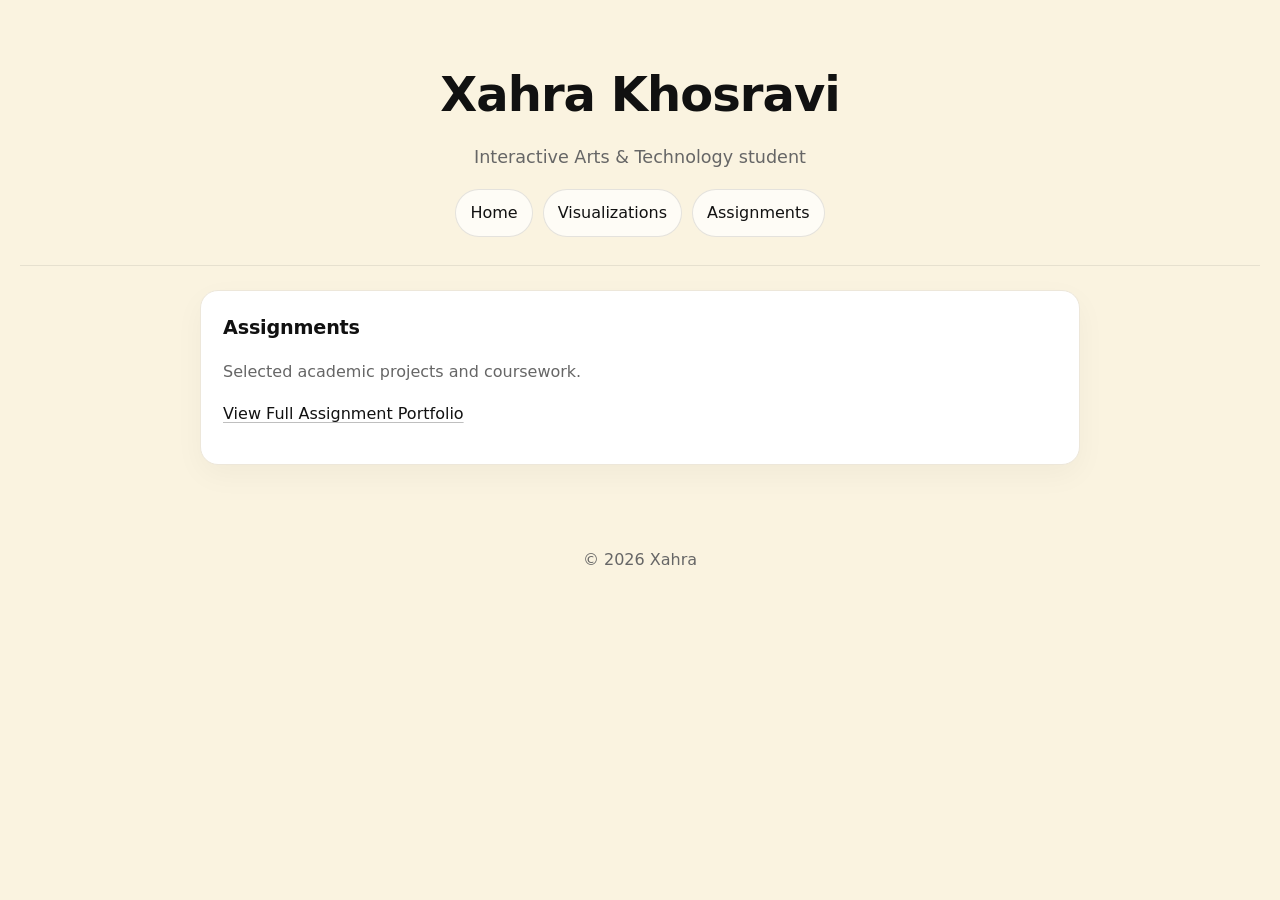
<file: Assignments.html>
<!DOCTYPE html>
<html lang="en">
<head>
  <meta charset="UTF-8">
  <meta name="viewport" content="width=device-width, initial-scale=1.0">
  <title>Xahra Khosravi| Assignments</title>
  <link rel="stylesheet" href="style.css">
</head>

<body>
  <header class="iat-355">
    <h1>Xahra Khosravi</h1>
    <p>Interactive Arts &amp; Technology student</p>
    <nav>
      <a href="index.html">Home</a>
      <a href="visualizations.html">Visualizations</a>
      <a href="assignments.html" class="active">Assignments</a>
    </nav>
  </header>

  <hr>
  <main class="container">
    <section>
      <h2>Assignments</h2>
      <p class="muted">
        Selected academic projects and coursework.
      </p>
      <p>
      <a href="https://observablehq.com/d/c071f40983122117" target="_blank">
        View Full Assignment Portfolio
      </a>
    </p>
    </section>


  </main>

  <footer class="container muted">
    <p>© 2026 Xahra</p>
  </footer>
</body>
</html>
</file>
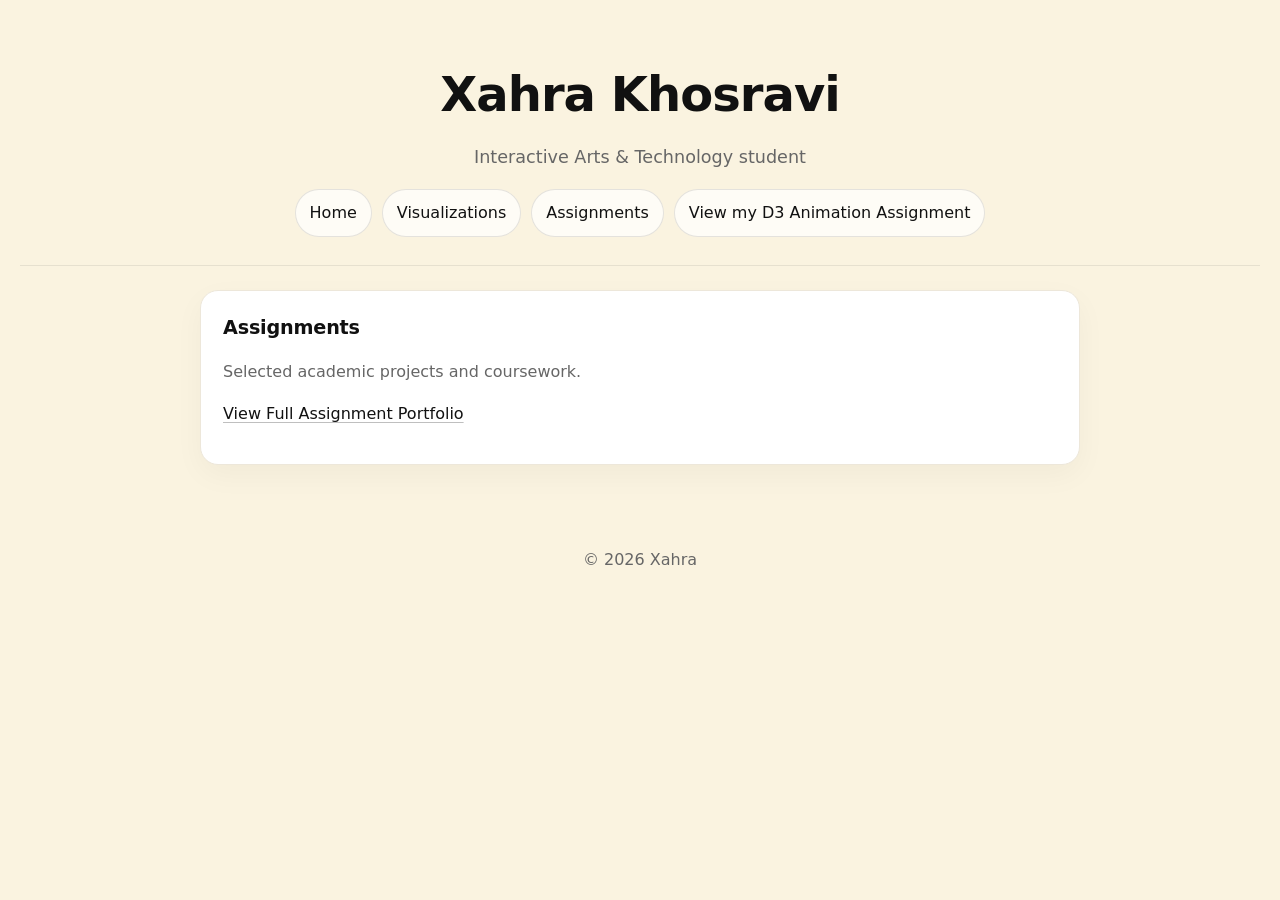
<file: assignments.html>
<!DOCTYPE html>
<html lang="en">
<head>
  <meta charset="UTF-8">
  <meta name="viewport" content="width=device-width, initial-scale=1.0">
  <title>Xahra Khosravi| Assignments</title>
  <link rel="stylesheet" href="style.css">
</head>

<body>
  <header class="iat-355">
    <h1>Xahra Khosravi</h1>
    <p>Interactive Arts &amp; Technology student</p>
    <nav>
      <a href="index.html">Home</a>
      <a href="visualizations.html">Visualizations</a>
      <a href="assignments.html" class="active">Assignments</a>
      <a href="d3-animation.html">View my D3 Animation Assignment</a>
    </nav>
  </header>

  <hr>
  <main class="container">
    <section>
      <h2>Assignments</h2>
      <p class="muted">
        Selected academic projects and coursework.
      </p>
      <p>
      <a href="https://observablehq.com/d/c071f40983122117" target="_blank">
        View Full Assignment Portfolio
      </a>
    </p>
    </section>


  </main>

  <footer class="container muted">
    <p>© 2026 Xahra</p>
  </footer>
</body>
</html>
</file>
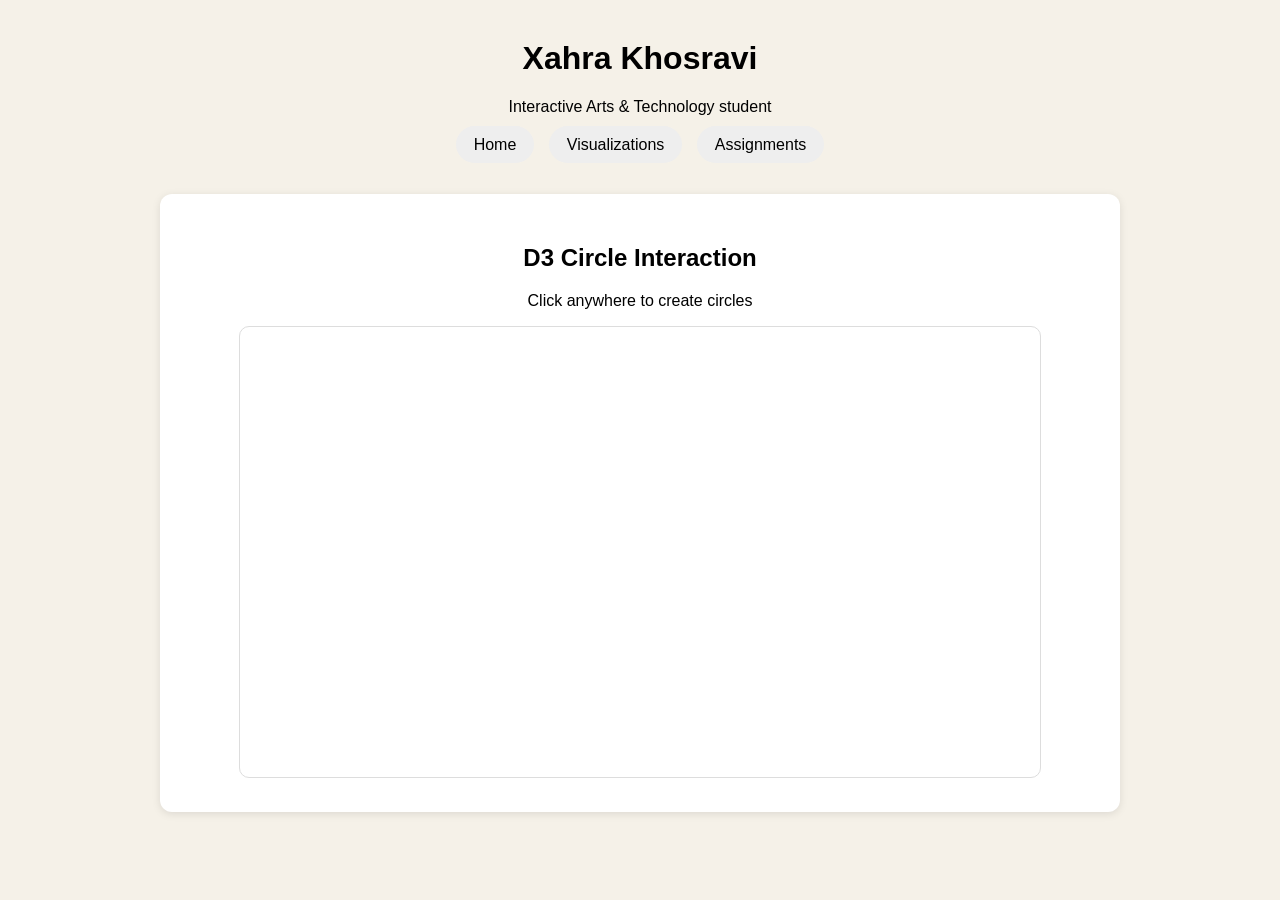
<file: d3-animation.html>
<!DOCTYPE html>
<html>
<head>
<meta charset="UTF-8">
<title>D3 Animation Assignment</title>

<script src="https://d3js.org/d3.v7.min.js"></script>

<style>

body{
  font-family: Arial, sans-serif;
  background:#f5f1e8;
  text-align:center;
  margin:0;
}

header{
  margin-top:40px;
}

nav{
  margin-top:20px;
}

nav a{
  padding:10px 18px;
  background:#eee;
  border-radius:20px;
  margin:5px;
  text-decoration:none;
  color:black;
}

.card{
  width:900px;
  margin:40px auto;
  background:white;
  padding:30px;
  border-radius:12px;
  box-shadow:0 2px 8px rgba(0,0,0,0.1);
}

svg{
  border:1px solid #ddd;
  border-radius:10px;
}

</style>
</head>

<body>

<header>

<h1>Xahra Khosravi</h1>
<p>Interactive Arts & Technology student</p>

<nav>
<a href="index.html">Home</a>
<a href="visualizations.html">Visualizations</a>
<a href="assignments.html">Assignments</a>
</nav>

</header>

<div class="card">

<h2>D3 Circle Interaction</h2>
<p>Click anywhere to create circles</p>

<svg id="canvas" width="800" height="450"></svg>

</div>

<script>

const svg = d3.select("#canvas");

const maxCircles = 10;

let circles = [];

svg.on("click", function(event){

  const coords = d3.pointer(event);

  const newCircle = {
    x: coords[0],
    y: coords[1]
  };

  circles.push(newCircle);

  if(circles.length > maxCircles){
    circles.shift();
  }

  drawCircles();

});

function drawCircles(){

  const selection = svg.selectAll("circle")
  .data(circles);

  selection.enter()
  .append("circle")
  .merge(selection)
  .attr("cx", d => d.x)
  .attr("cy", d => d.y)
  .attr("r", 20)
  .attr("fill", "steelblue");

  selection.exit().remove();

}

</script>

</body>
</html>
</file>
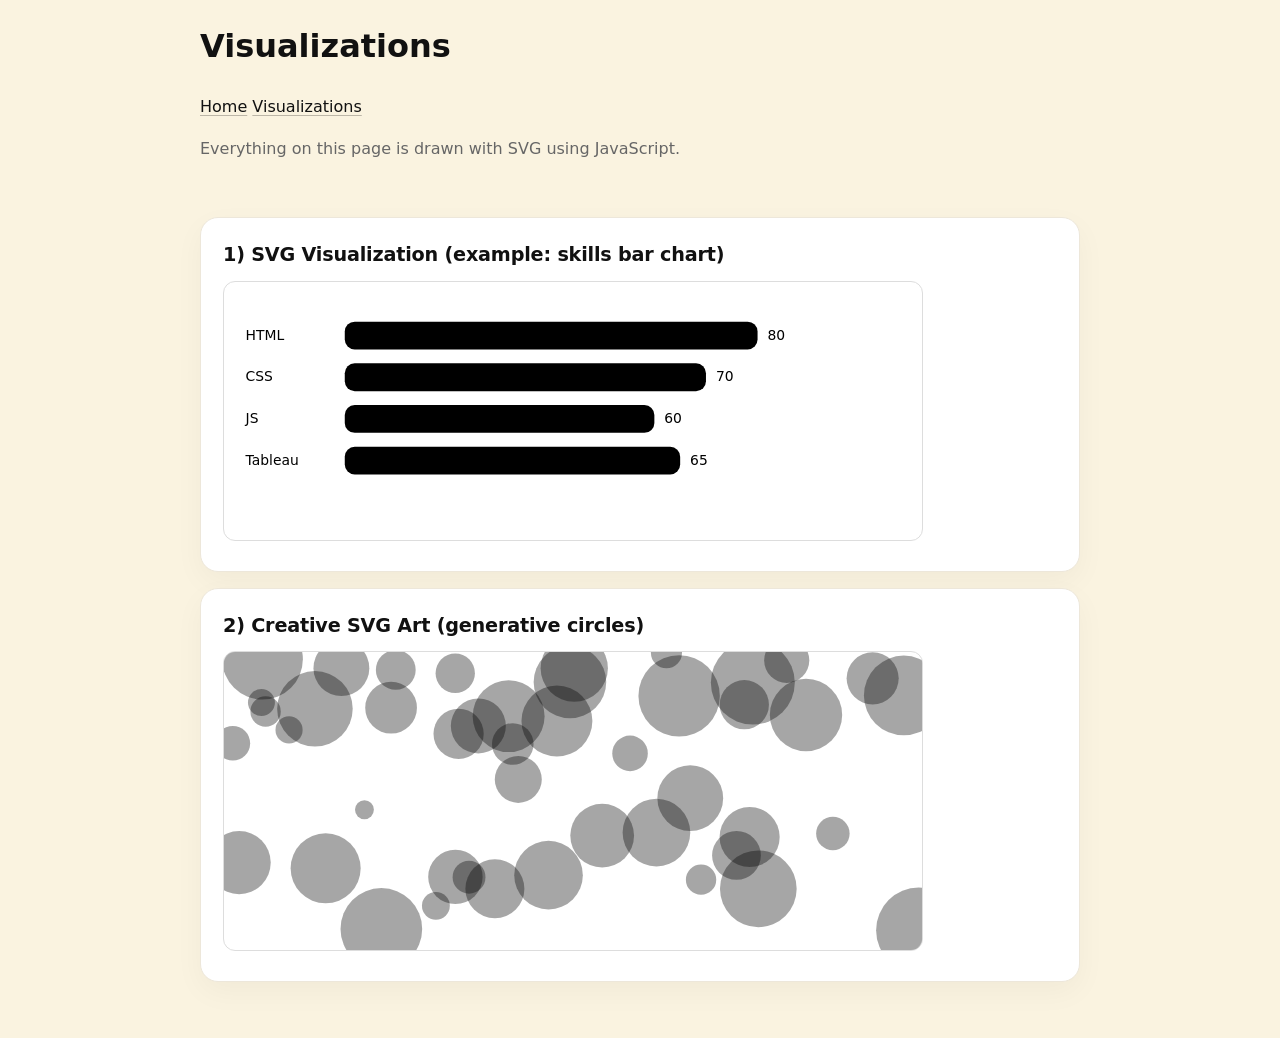
<file: visualizations.html>
<!DOCTYPE html>
<html lang="en">
<head>
  <meta charset="UTF-8" />
  <meta name="viewport" content="width=device-width, initial-scale=1.0" />
  <title>Visualizations</title>
  <link rel="stylesheet" href="style.css" />
  <script defer src="vis.js"></script>
</head>
<body>
  <header class="container">
    <h1>Visualizations</h1>
    <nav>
      <a href="index.html">Home</a>
      <a href="visualizations.html">Visualizations</a>
    </nav>
    <p class="muted">Everything on this page is drawn with SVG using JavaScript.</p>
  </header>

  <main class="container">
    <section>
      <h2>1) SVG Visualization (example: skills bar chart)</h2>
      <div id="viz1"></div>
    </section>

    <section>
      <h2>2) Creative SVG Art (generative circles)</h2>
      <div id="viz2"></div>
    </section>
  </main>
</body>
</html>
</file>
<file: style.css>
/* ===== Base ===== */
:root{
  --bg: #FAF3E0;      /* cream */
  --card: #ffffff;    /* white card */
  --text: #111111;
  --muted: #666666;
  --line: #EDE7DA;
  --max: 920px;
}

* { box-sizing: border-box; }

body{
  margin: 0;
  font-family: system-ui, -apple-system, Segoe UI, Roboto, Arial, sans-serif;
  background: var(--bg);
  color: var(--text);
  line-height: 1.6;
}

/* ===== Header ===== */
header.iat-355{
  text-align: center;
  padding: 56px 20px 28px;
}

header.iat-355 h1{
  margin: 0;
  font-size: 3rem;
  letter-spacing: -0.02em;
}

header.iat-355 p{
  margin: 10px 0 18px;
  color: var(--muted);
  font-size: 1.1rem;
}

/* Nav links */
header.iat-355 nav{
  display: inline-flex;
  gap: 10px;
  flex-wrap: wrap;
  justify-content: center;
}

header.iat-355 nav a{
  text-decoration: none;
  color: var(--text);
  padding: 10px 14px;
  border: 1px solid rgba(0,0,0,0.10);
  background: rgba(255,255,255,0.7);
  border-radius: 999px;
}

header.iat-355 nav a:hover{
  background: white;
}

/* Divider line */
hr{
  border: none;
  border-top: 1px solid rgba(0,0,0,0.08);
  margin: 0 20px 24px;
}

/* ===== Main container ===== */
.container{
  max-width: var(--max);
  margin: 0 auto;
  padding: 0 20px 40px;
}

/* Make each section look like a “card” */
main.container section{
  background: var(--card);
  border: 1px solid var(--line);
  border-radius: 18px;
  padding: 22px 22px;
  margin-bottom: 16px;
  box-shadow: 0 10px 30px rgba(0,0,0,0.04);
}

/* Section titles */
main.container h2{
  margin: 0 0 10px;
  font-size: 1.2rem;
  letter-spacing: -0.01em;
}

/* Lists */
ul{
  margin: 0;
  padding-left: 18px;
}

li{
  margin: 6px 0;
}

/* ===== Skills tags ===== */
.tags{
  list-style: none;
  padding: 0;
  margin: 0;
  display: flex;
  gap: 10px;
  flex-wrap: wrap;
}

.tags li{
  margin: 0;
  padding: 10px 12px;
  border-radius: 999px;
  border: 1px solid rgba(0,0,0,0.10);
  background: #F6F6F6;
  font-size: 0.95rem;
}

/* Links in content */
a{
  color: #111;
  text-decoration: underline;
  text-decoration-color: rgba(0,0,0,0.25);
  text-underline-offset: 3px;
}

a:hover{
  text-decoration-color: rgba(0,0,0,0.7);
}

/* Footer */
footer.container{
  padding-top: 10px;
  padding-bottom: 30px;
  text-align: center;
}

.muted{
  color: var(--muted);
}

/* ===== Responsive ===== */
@media (max-width: 600px){
  header.iat-355 h1{ font-size: 2.2rem; }
  main.container section{ padding: 18px; }
}
</file>
